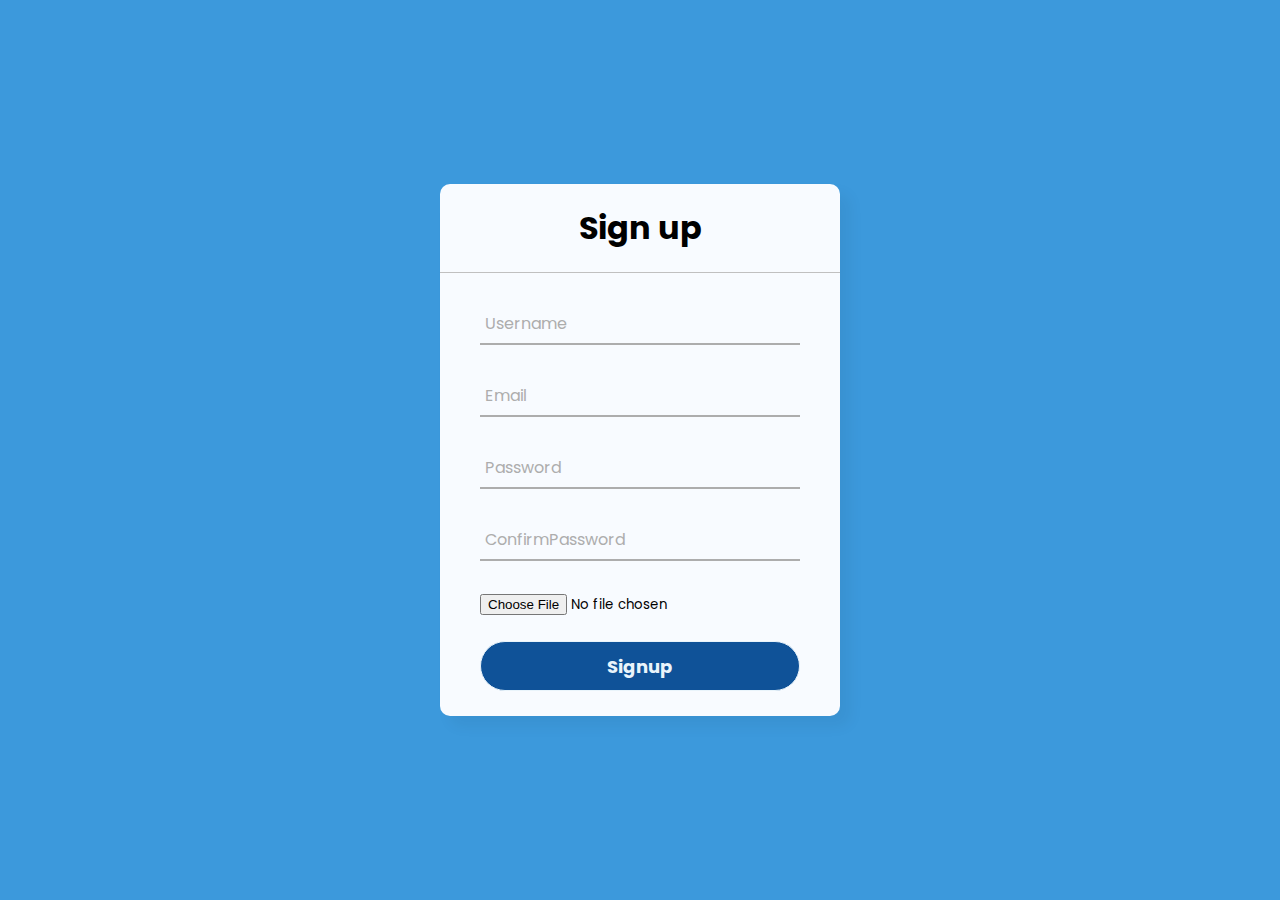
<file: index.html>
<!DOCTYPE html>
<html lang="en">
<head>
    <meta charset="UTF-8">
    <meta http-equiv="X-UA-Compatible" content="IE=edge">
    <meta name="viewport" content="width=device-width, initial-scale=1.0">
    <link rel="stylesheet" href="style.css">
</head>
<body>
    <div class="center">

        <h1>Sign up</h1>

        <form name="signup" method="POST" action="signrogic.php" enctype="multipart/form-data">

            <div class="txt_field">
                <input type="text" name="S_username" required/><label>Username </label>
            </div>    
            
            <div class="txt_field">
                <input type="email" name="S_Email" required/><label>Email </label>
            </div>              
            
            <div class="txt_field">
                <input type="password" name="S_password" required/><label>Password </label>
            </div>

            <div class="txt_field">
                <input type="password" name="S_pc" required/><label>ConfirmPassword  </label>
            </div>

            <div>
                <input type="file" name="S_file" accept="image/png, image/jpeg" required/>
            </div>

            <div>
                <br>
                <input type="submit" name="S_login" value="Signup"><br><br>
            </div>

        </form>
    </div>
</body>
</html>
</file>
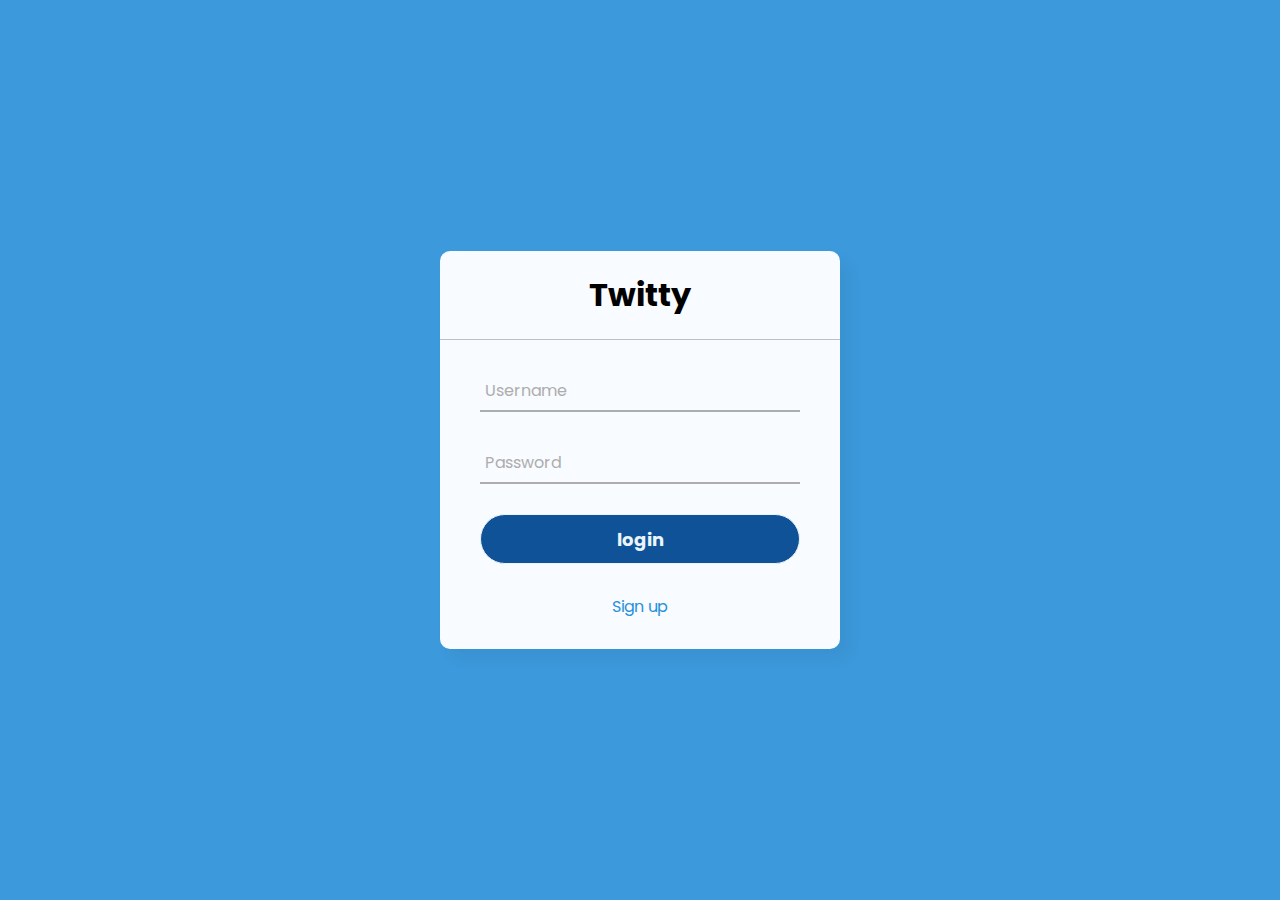
<file: login.html>
<!DOCTYPE html>
<html lang="en">
<head>
    <meta charset="UTF-8">
    <meta http-equiv="X-UA-Compatible" content="IE=edge">
    <meta name="viewport" content="width=device-width, initial-scale=1.0">
    <link rel="stylesheet" href="style.css">
</head>
<body>
    <div class="center">

        <h1>Twitty</h1>

        <form name="login1" method="post" action="loginrogic.php">

            <div class="txt_field">
                <input type="text" name="username" required/><label>Username </label>
            </div>    
            
            <div class="txt_field">
                <input type="password" name="password" required/><label>Password </label>
            </div>              
            
            <div>
                <input type="submit" name="login" value="login"><br>
            </div>

            <div class="signup_link">
                <a href="signup.html">Sign up</a>
            </div>

        </form>
    </div>    
</body>
</html>
</file>
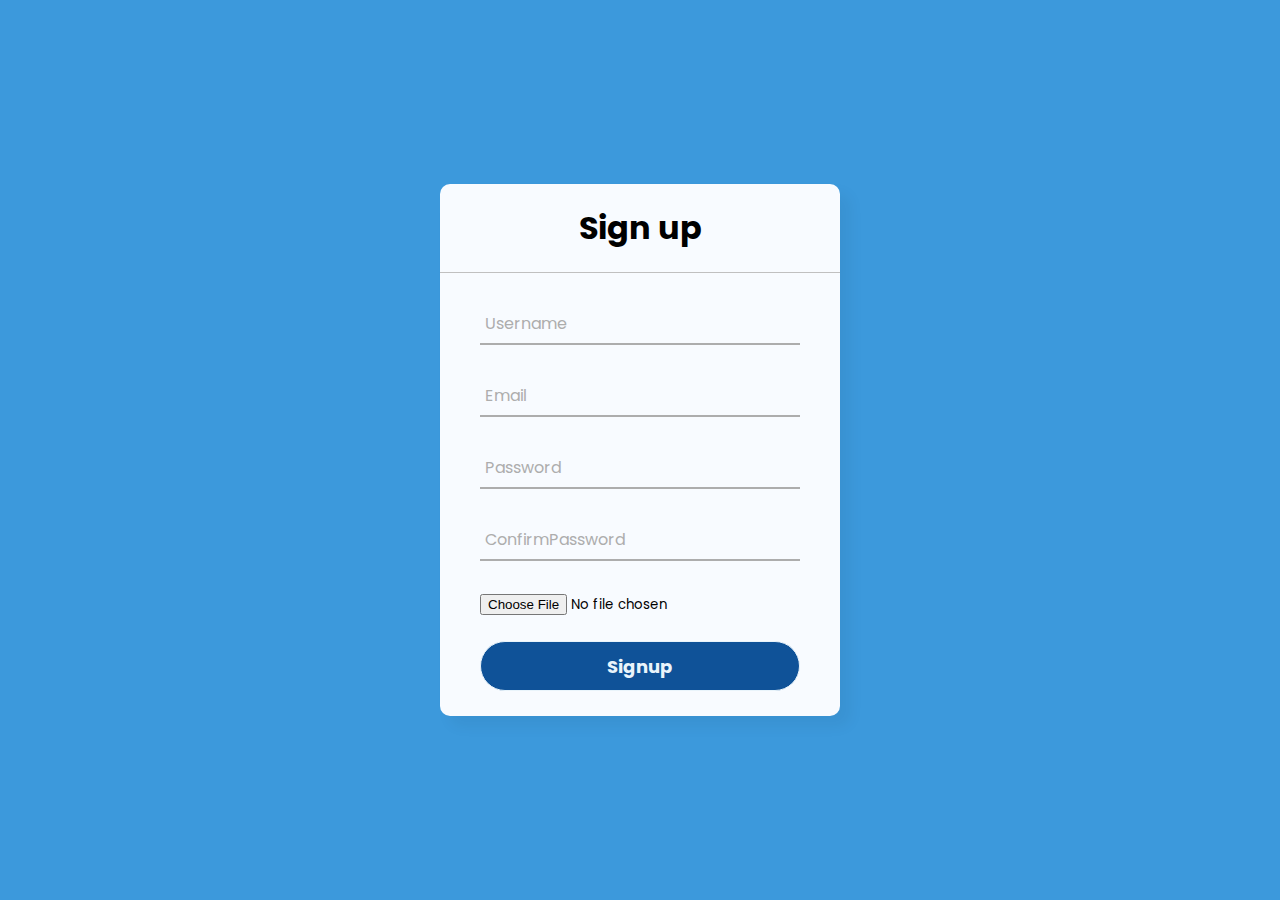
<file: signup.html>
<!DOCTYPE html>
<html lang="en">
<head>
    <meta charset="UTF-8">
    <meta http-equiv="X-UA-Compatible" content="IE=edge">
    <meta name="viewport" content="width=device-width, initial-scale=1.0">
    <link rel="stylesheet" href="style.css">
</head>
<body>
    <div class="center">

        <h1>Sign up</h1>

        <form name="signup" method="POST" action="signrogic.php" enctype="multipart/form-data">

            <div class="txt_field">
                <input type="text" name="S_username" required/><label>Username </label>
            </div>    
            
            <div class="txt_field">
                <input type="email" name="S_Email" required/><label>Email </label>
            </div>              
            
            <div class="txt_field">
                <input type="password" name="S_password" required/><label>Password </label>
            </div>

            <div class="txt_field">
                <input type="password" name="S_pc" required/><label>ConfirmPassword  </label>
            </div>

            <div>
                <input type="file" name="S_file" accept="image/png, image/jpeg" required/>
            </div>

            <div>
                <br>
                <input type="submit" name="S_login" value="Signup"><br><br>
            </div>

        </form>
    </div>
</body>
</html>
</file>
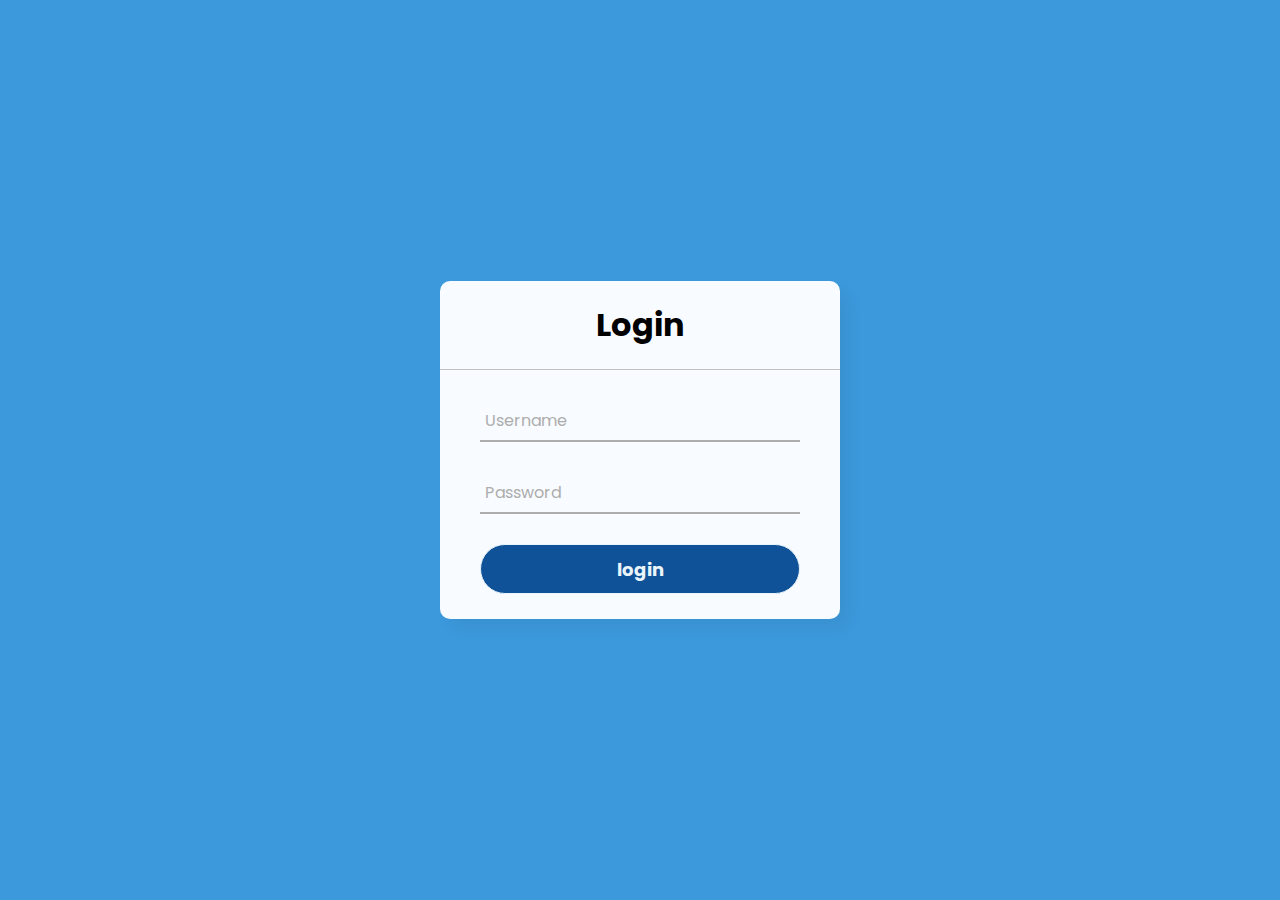
<file: testlogin.html>
<!DOCTYPE html>
<html lang="en">
<head>
    <meta charset="UTF-8">
    <meta http-equiv="X-UA-Compatible" content="IE=edge">
    <meta name="viewport" content="width=device-width, initial-scale=1.0">
    <link rel="stylesheet" href="style.css">
</head>
<body>
    <div class="center">

        <h1>Login</h1>

        <form name="form" method="post" action="loginrogic.php">

            <div class="txt_field">
                <input type="text" name="username" required/><label>Username </label>
            </div>    
            
            <div class="txt_field">
                <input type="password" name="password" required/><label>Password </label>
            </div>              
            
            <div>
                <input type="submit" name="login" value="login"><br>
            </div>

            <div>
                <br>
            </div>

        </form>
    </div>    
</body>
</html>
</file>
<file: style.css>
@import url('https://fonts.googleapis.com/css2?family=Noto+Sans:wght@700&family=Poppins:wght@400;500;600&display=swap');
*{
  margin: 0;
  padding: 0;
  box-sizing: border-box;
  font-family: "Poppins", sans-serif;
}
body{
  margin: 0;
  padding: 0;
  background: #3C99DC;
  height: 100vh;
  overflow: hidden;
}
.center{
  position: absolute;
  top: 50%;
  left: 50%;
  transform: translate(-50%, -50%);
  width: 400px;
  background: rgb(248, 251, 255);
  border-radius: 10px;
  box-shadow: 10px 10px 15px rgba(0,0,0,0.05);
}
.center h1{
  text-align: center;
  padding: 20px 0;
  border-bottom: 1px solid silver;
}
.center form{
  padding: 0 40px;
  box-sizing: border-box;
}
form .txt_field{
  position: relative;
  border-bottom: 2px solid #adadad;
  margin: 30px 0;
}
.txt_field input{
  width: 100%;
  padding: 0 5px;
  height: 40px;
  font-size: 16px;
  border: none;
  background: none;
  outline: none;
}
.txt_field label{
  position: absolute;
  top: 50%;
  left: 5px;
  color: #adadad;
  transform: translateY(-50%);
  font-size: 16px;
  pointer-events: none;
  transition: .5s;
}
.txt_field span::before{
  content: '';
  position: absolute;
  top: 40px;
  left: 0;
  width: 0%;
  height: 2px;
  background: #2691d9;
  transition: .5s;
}
.txt_field input:focus ~ label,
.txt_field input:valid ~ label{
  top: -5px;
  color: #2691d9;
}
.txt_field input:focus ~ span::before,
.txt_field input:valid ~ span::before{
  width: 100%;
}
.pass{
  margin: -5px 0 20px 5px;
  color: #a6a6a6;
  cursor: pointer;
}
.pass:hover{
  text-decoration: underline;
}
input[type="submit"]{
  width: 100%;
  height: 50px;
  border: 1px solid;
  background: #0F5298;
  border-radius: 25px;
  font-size: 18px;
  color: #e9f4fb;
  font-weight: 700;
  cursor: pointer;
  outline: none;
}
input[type="submit"]:hover{
  border-color: #2691d9;
  transition: .5s;
}
.signup_link{
  margin: 30px 0;
  text-align: center;
  font-size: 16px;
  color: #666666;
}
.signup_link a{
  color: #2691d9;
  text-decoration: none;
}
.signup_link a:hover{
  text-decoration: underline;
}
</file>
